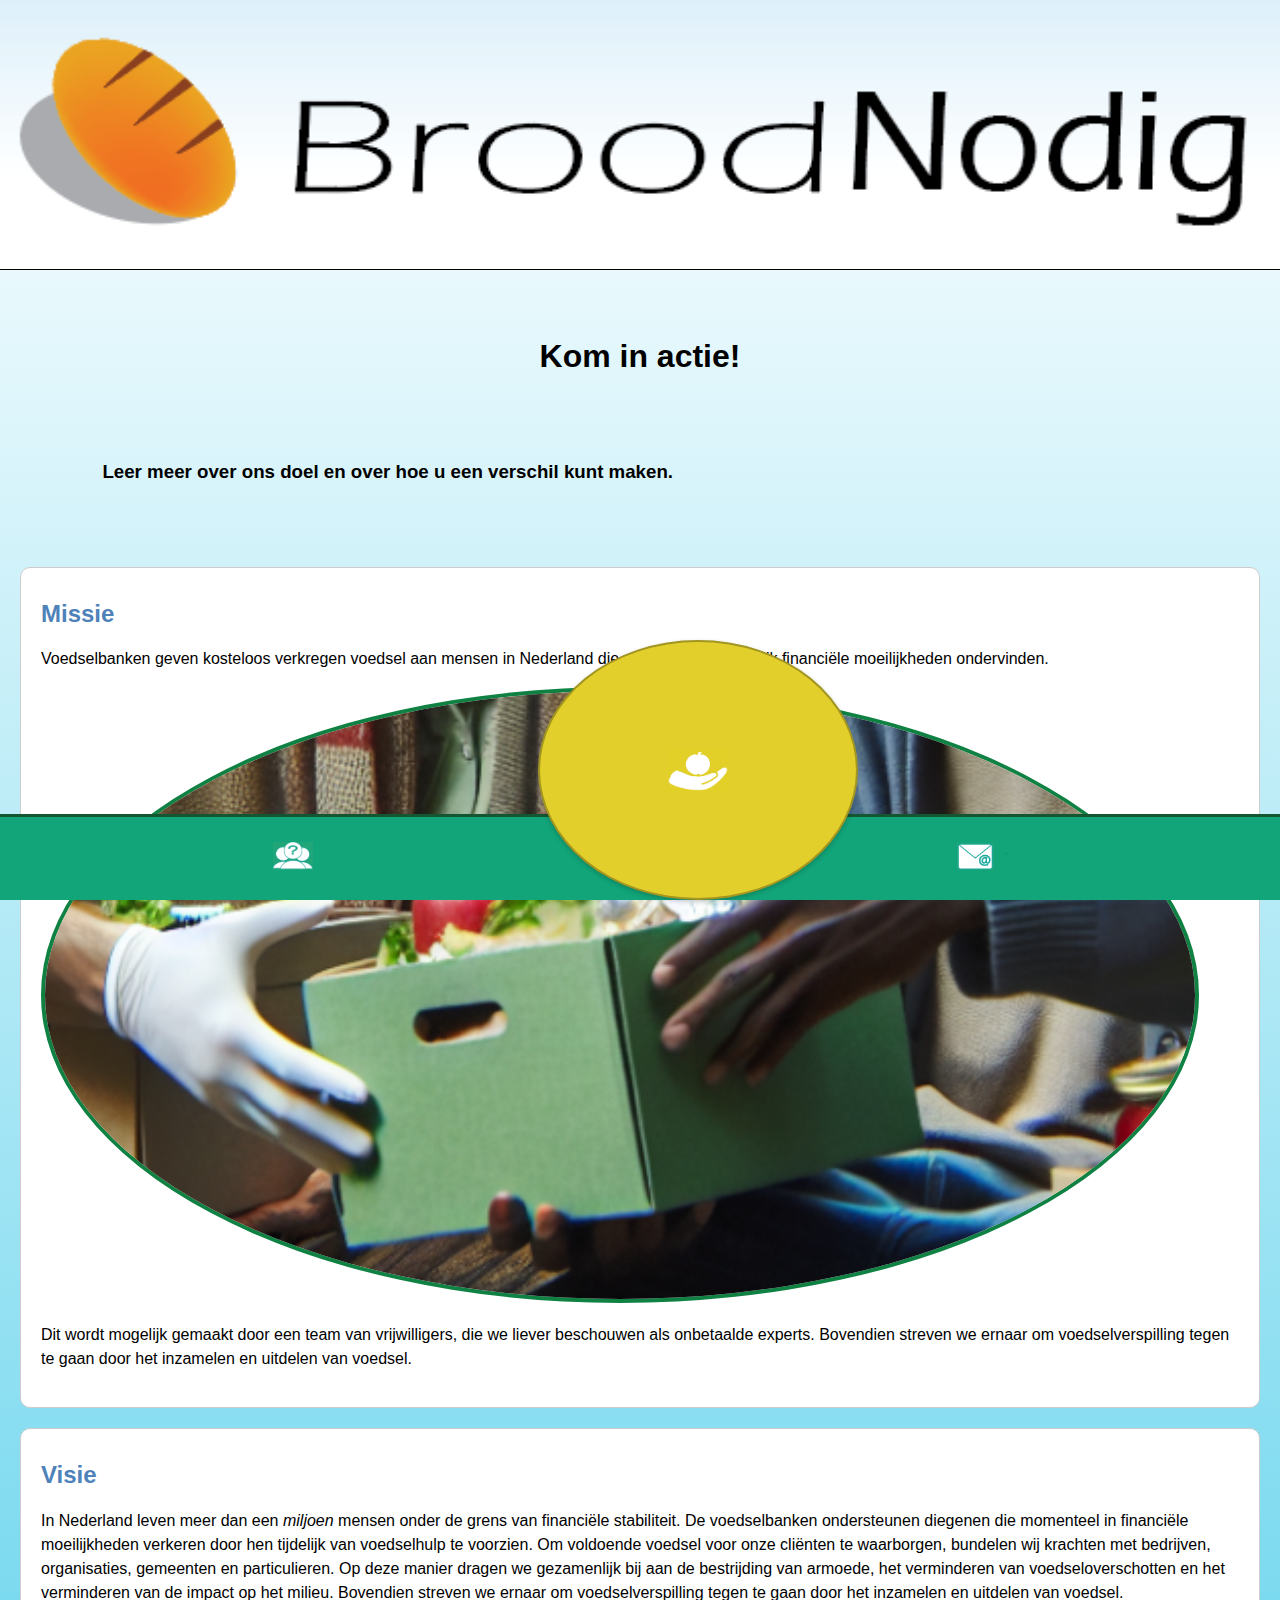
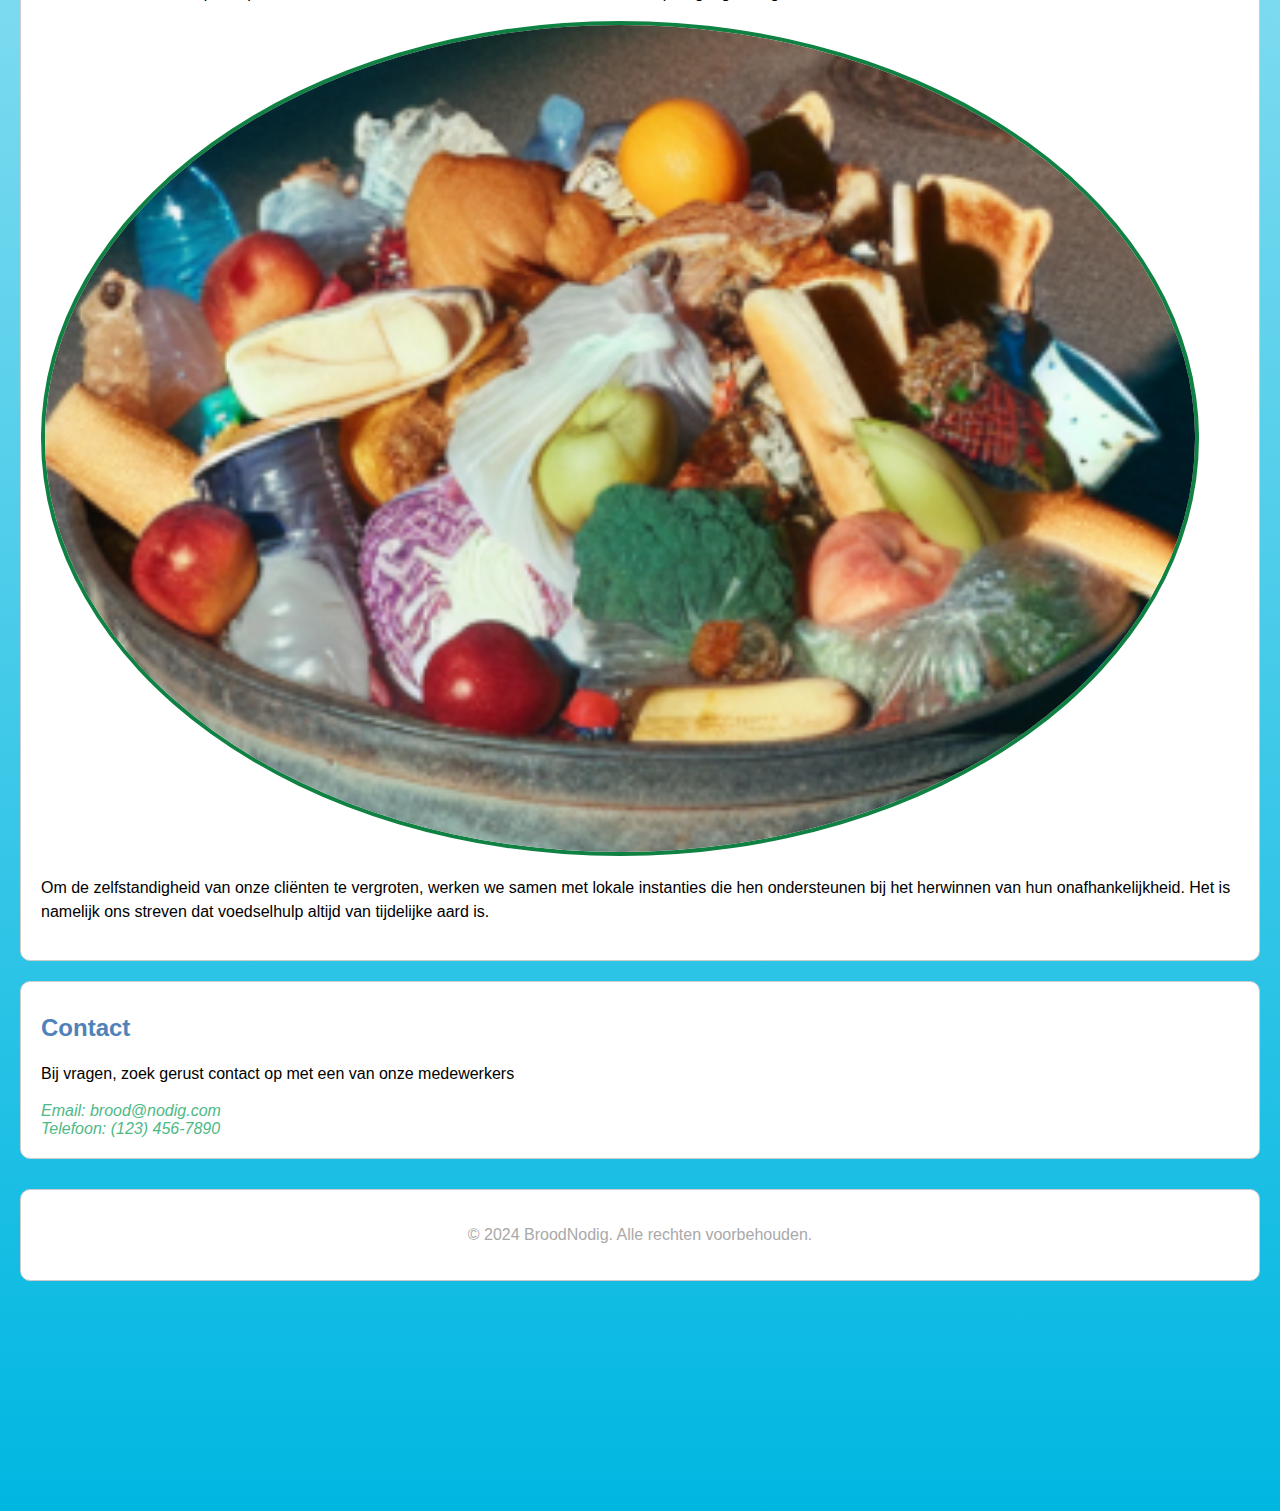
<file: index.html>
<!DOCTYPE html>
<html lang="en">

<head>
    <meta charset="UTF-8">
    <meta name="viewport" content="width=device-width, initial-scale=1.0">
    <link rel="stylesheet" href="stylesheet.css">
    <script src="script.js"></script>
    <title>BroodNodig</title>
</head>

<body>

    <header>
        <img class="borderb" src="images/logokoud.png" alt="BroodNodig" width="100%">
    </header>

    <nav>
        <ul>
            <li class="left"><a href="overOns.html"><img src="images/overOnsIcoon.png" width="40px"></a></li>
            <li><a href="contact.html"><img src="images/contactIcoon.png" width="50px"></a></li>
        </ul>
    </nav>
    <!-- Floating Action Button (FAB) -->
    <button class="fab"><a href="doneer.html"><img src="images/donateiconYellow.png" width="60px"></a></button>


    <h1 class="title">Kom in actie!</h1>
    <h3 class="invis">Leer meer over ons doel en over hoe u een verschil kunt maken.</h3>


    <section id="about">
        <h2>Missie</h2>
        <p>Voedselbanken geven kosteloos verkregen voedsel aan mensen in Nederland
            die op dit moment tijdelijk financiële moeilijkheden ondervinden.</p>

        <img class="boxOfFood" src="images/boxOfFood.png" alt="Een doos met boodschappen wordt uitgedeeld."
            width="96%">

        <p>Dit wordt mogelijk gemaakt door een team van vrijwilligers, die we liever
            beschouwen als onbetaalde experts. Bovendien streven we ernaar om
            voedselverspilling tegen te gaan door het inzamelen en uitdelen van voedsel.</p>
    </section>

    <section id="donate">
        <h2>Visie</h2>
        <p>In Nederland leven meer dan een <em>miljoen</em> mensen onder de grens van financiële
            stabiliteit. De voedselbanken ondersteunen diegenen die momenteel in financiële
            moeilijkheden verkeren door hen tijdelijk van voedselhulp te voorzien. Om
            voldoende voedsel voor onze cliënten te waarborgen, bundelen wij krachten
            met bedrijven, organisaties, gemeenten en particulieren. Op deze manier
            dragen we gezamenlijk bij aan de bestrijding van armoede, het verminderen
            van voedseloverschotten en het verminderen van de impact op het milieu. Bovendien streven we ernaar om
            voedselverspilling tegen te gaan door het inzamelen en uitdelen van voedsel.</p>

        <img class="boxOfFood" src="images/foodWasteSmall.png" alt="Een doos met boodschappen wordt uitgedeeld."
            width="96%">

        <p>Om de zelfstandigheid van onze cliënten te vergroten, werken we samen met
            lokale instanties die hen ondersteunen bij het herwinnen van hun
            onafhankelijkheid. Het is namelijk ons streven dat voedselhulp altijd
            van tijdelijke aard is.</p>
    </section>

    <section id="contact">
        <h2>Contact</h2>
        <p>Bij vragen, zoek gerust contact op met een van onze medewerkers
        </p>
        <address>
            Email: brood@nodig.com<br>
            Telefoon: (123) 456-7890
        </address>
    </section>

    <a id="top" class="hidden">&#8682;</a>

    <footer>
        <p>&copy; 2024 BroodNodig. Alle rechten voorbehouden.</p>
    </footer>

</body>

</html>
</file>
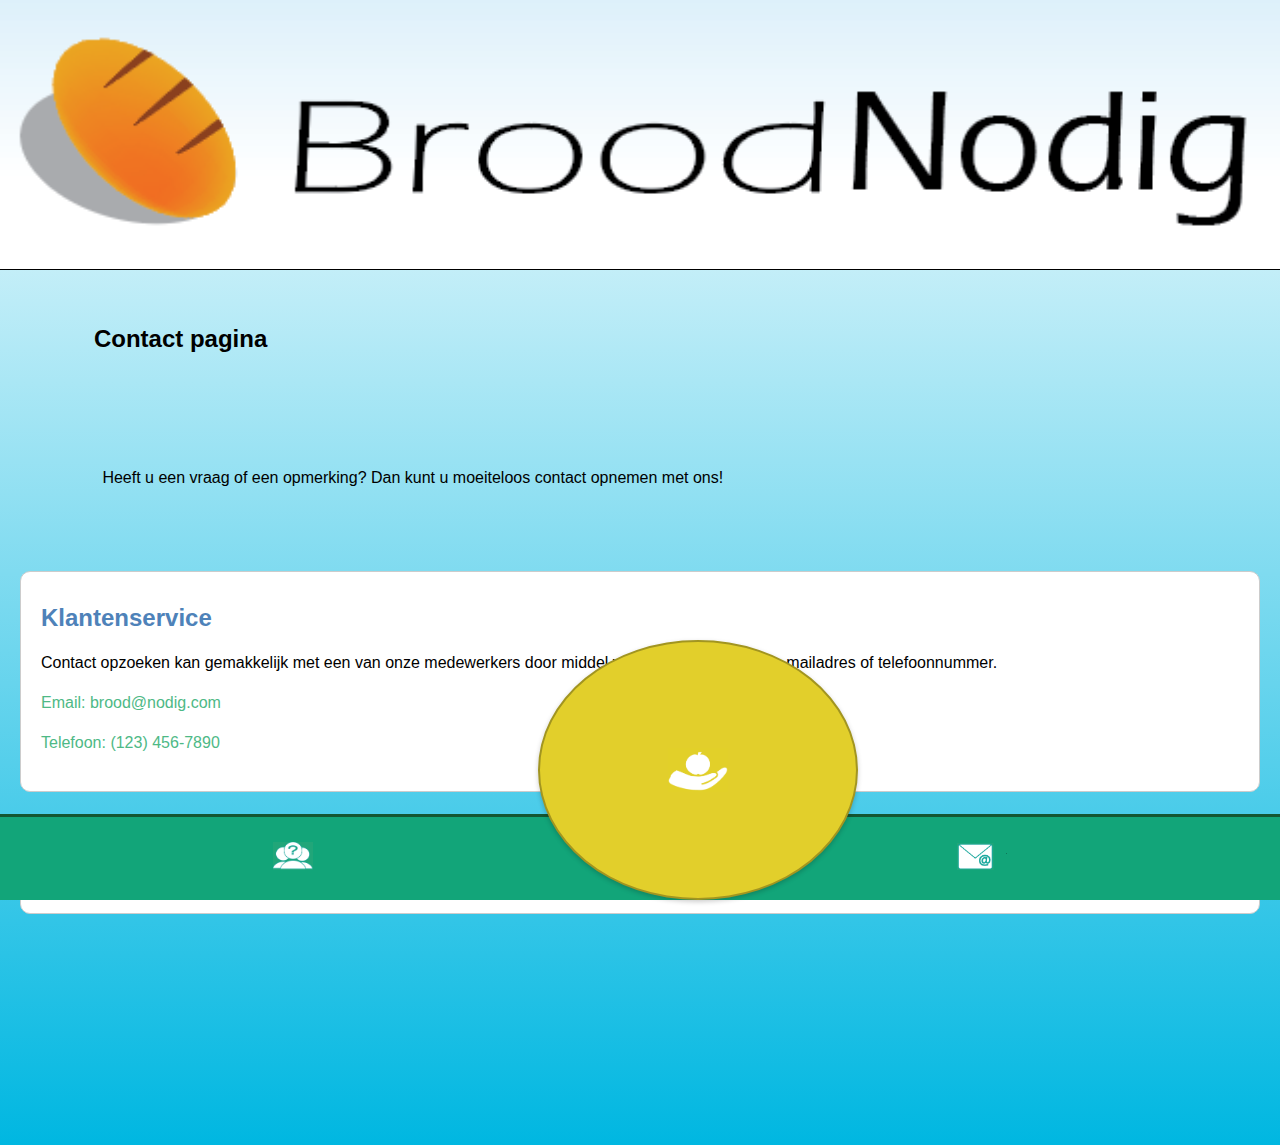
<file: contact.html>
<!DOCTYPE html>
<html lang="en">

<head>
    <meta charset="UTF-8">
    <meta name="viewport" content="width=device-width, initial-scale=1.0">
    <link rel="stylesheet" href="stylesheet.css">
    <link rel="stylesheet" href="https://cdnjs.cloudflare.com/ajax/libs/font-awesome/6.5.1/css/all.min.css"
        integrity="sha512-DTOQO9RWCH3ppGqcWaEA1BIZOC6xxalwEsw9c2QQeAIftl+Vegovlnee1c9QX4TctnWMn13TZye+giMm8e2LwA=="
        crossorigin="anonymous" referrerpolicy="no-referrer" />
    <title>BroodNodig</title>
</head>

<body>

    <header>
        <img class="borderb" src="images/logokoud.png" alt="BroodNodig" width="100%">
    </header>

    <nav>
        <ul>
            <li class="left"><a href="overOns.html"><img src="images/overOnsIcoon.png" width="40px"></a></li>
            <li><a href="contact.html"><img src="images/contactIcoon.png" width="50px"></a></li>
        </ul>
    </nav>
    <!-- Floating Action Button (FAB) -->
    <button class="fab"><a href="doneer.html"><img src="images/donateiconYellow.png" width="60px"></a></button>
    <div class="container">
        <a href="index.html"><button><i class="fa-solid fa-chevron-left"></i></button></a>
        <h2 class="invis">Contact pagina</h2>
    </div>
    <p class="invis">Heeft u een vraag of een opmerking? Dan kunt u moeiteloos contact opnemen met ons!</p>


    <section id="about">
        <h2>Klantenservice</h2>
        <p>Contact opzoeken kan gemakkelijk met een van onze medewerkers
            door middel van het onderstaande e-mailadres of telefoonnummer.
        </p>
        <p class="green">Email: brood@nodig.com</p>
        <p class="green"> Telefoon: (123) 456-7890</p>

    </section>
    <footer>
        <p>&copy; 2024 BroodNodig. Alle rechten voorbehouden.</p>
    </footer>

</body>

</html>
</file>
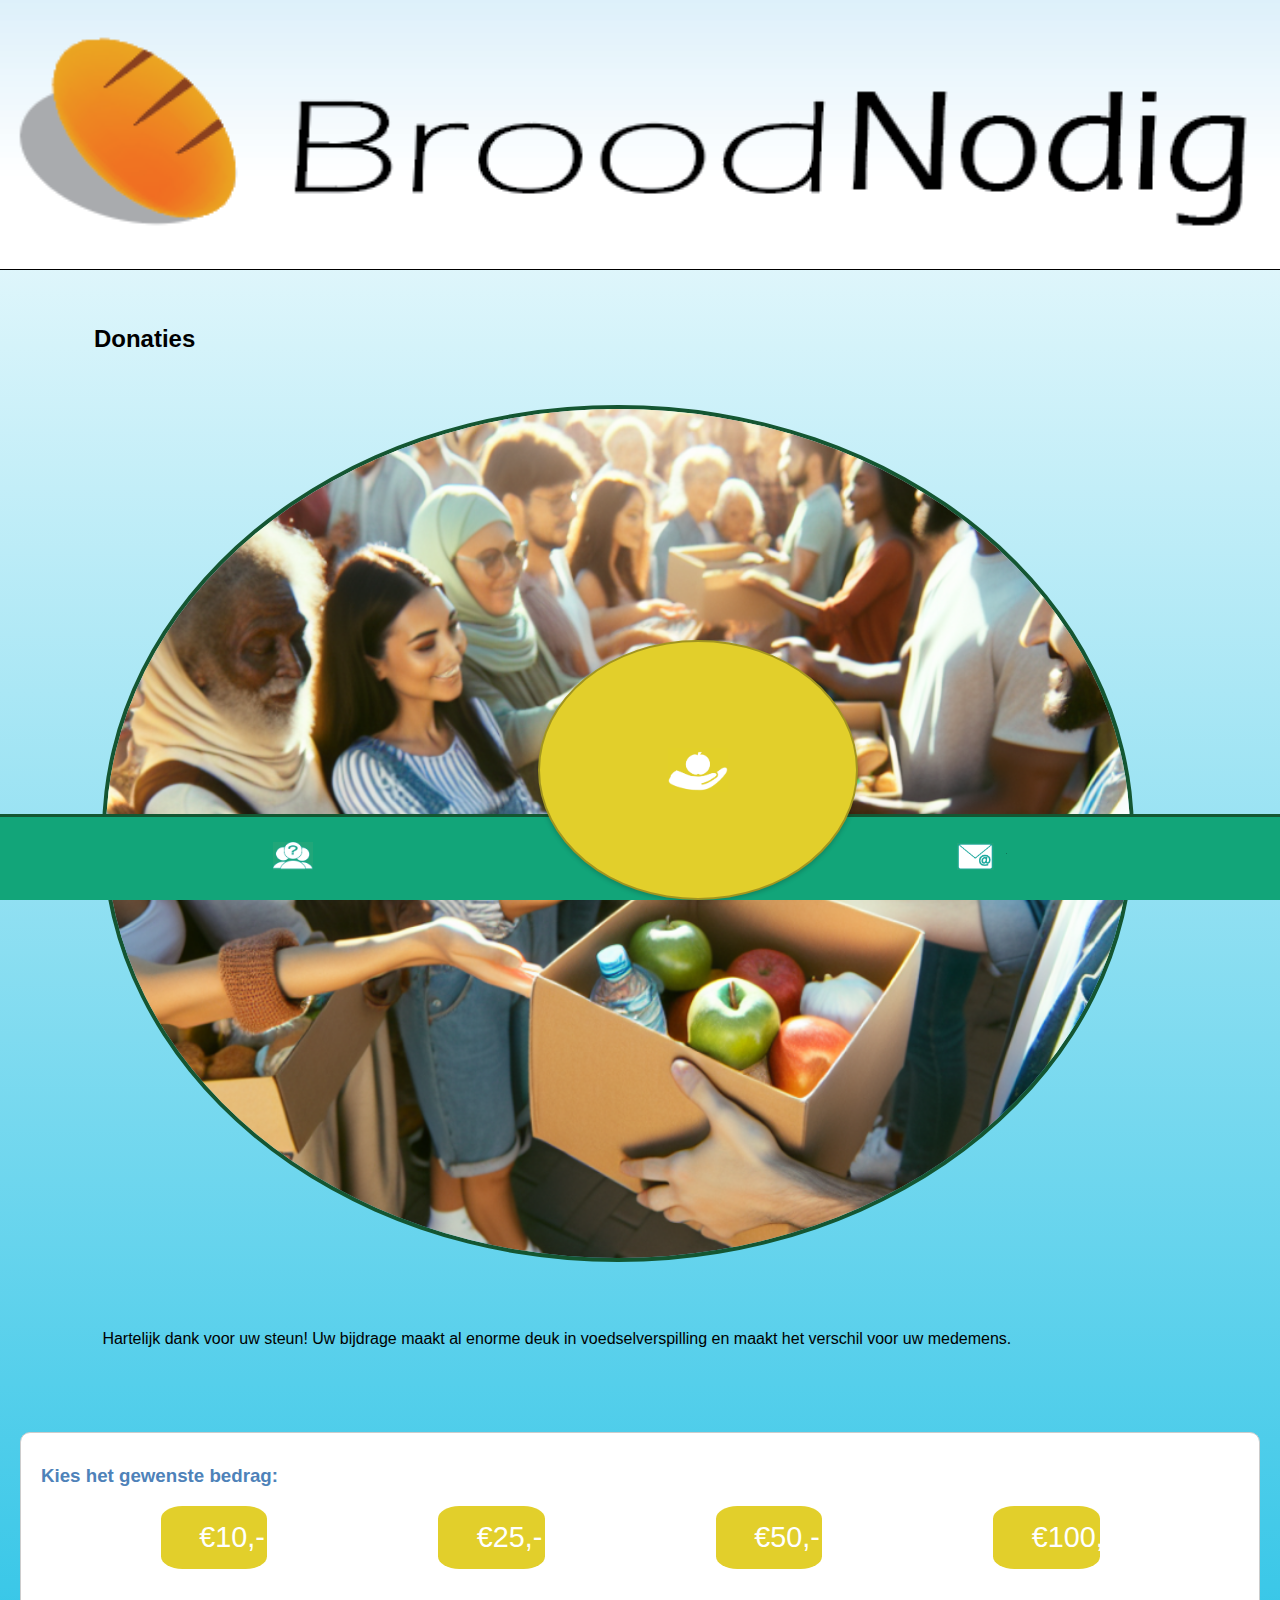
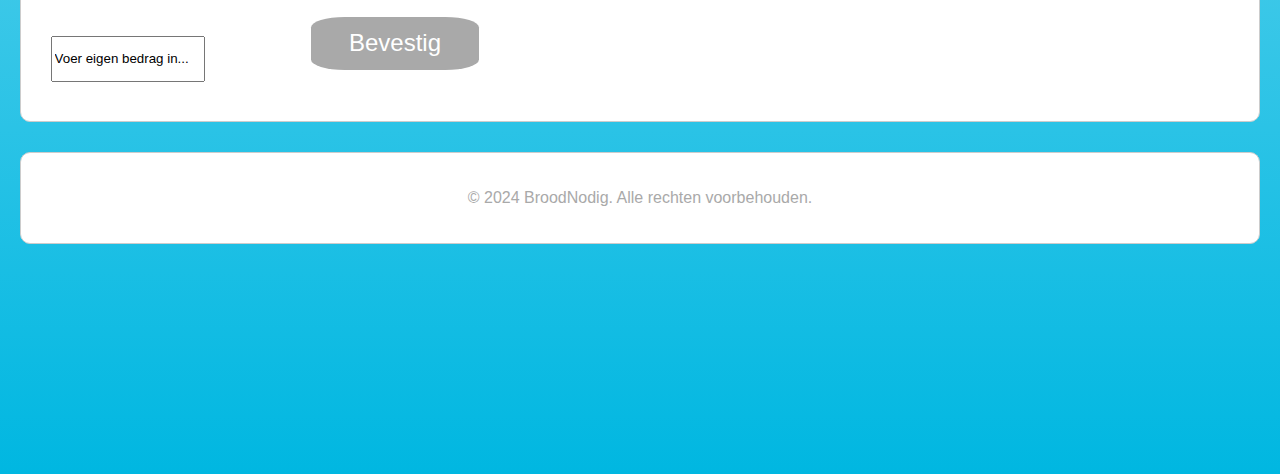
<file: doneer.html>
<!DOCTYPE html>
<html lang="en">

<head>
    <meta charset="UTF-8">
    <meta name="viewport" content="width=device-width, initial-scale=1.0">
    <link rel="stylesheet" href="stylesheet.css">
    <link rel="stylesheet" href="https://cdnjs.cloudflare.com/ajax/libs/font-awesome/6.5.1/css/all.min.css"
        integrity="sha512-DTOQO9RWCH3ppGqcWaEA1BIZOC6xxalwEsw9c2QQeAIftl+Vegovlnee1c9QX4TctnWMn13TZye+giMm8e2LwA=="
        crossorigin="anonymous" referrerpolicy="no-referrer" />
    <script src="script.js"></script>
    <title>BroodNodig</title>
</head>

<body>

    <header>
        <img class="borderb" src="images/logokoud.png" alt="BroodNodig" width="100%">
    </header>

    <nav>
        <ul>
            <li class="left"><a href="overOns.html"><img src="images/overOnsIcoon.png" width="40px"></a></li>
            <li><a href="contact.html"><img src="images/contactIcoon.png" width="50px"></a></li>
        </ul>
    </nav>
    <!-- Floating Action Button (FAB) -->
    <button class="fab"><a href="doneer.html"><img src="images/donateiconYellow.png" width="60px"></a></button>
    <div class="container">
        <a href="index.html"><button><i class="fa-solid fa-chevron-left"></i></button></a>
        <h2 class="invis">Donaties</h2>
    </div>

    <img class="donimg" src="images/happyCrowd.png" alt="Dozen met eten worden uitgedeeld." width="80%">

    <p class="invis">Hartelijk dank voor uw steun! Uw bijdrage maakt
        al enorme deuk in voedselverspilling en maakt het verschil
        voor uw medemens.</p>


    <section id="about">
        <h3>Kies het gewenste bedrag:</h3>
        <div class="doncontainer">
            <button class="numbtn">€10,-</button>
            <button class="numbtn">€25,-</button>
            <button class="numbtn">€50,-</button>
            <button class="numbtn">€100,-</button>
        </div>
        <div class="container">
            <input id="textBox" onclick="clearText()" type="text" value="Voer eigen bedrag in...">
            <button class="conbtn">Bevestig</button>
        </div>
    </section>

    <footer>
        <p>&copy; 2024 BroodNodig. Alle rechten voorbehouden.</p>
    </footer>
    <script>
        document.addEventListener("DOMContentLoaded", function () {
            var textBox = document.getElementById('textBox');

            if (textBox) {
                textBox.addEventListener('click', clearText);
            }

            function clearText() {
                if (textBox) {
                    textBox.value = '';
                }
            }
        });
    </script>

</body>

</html>
</file>
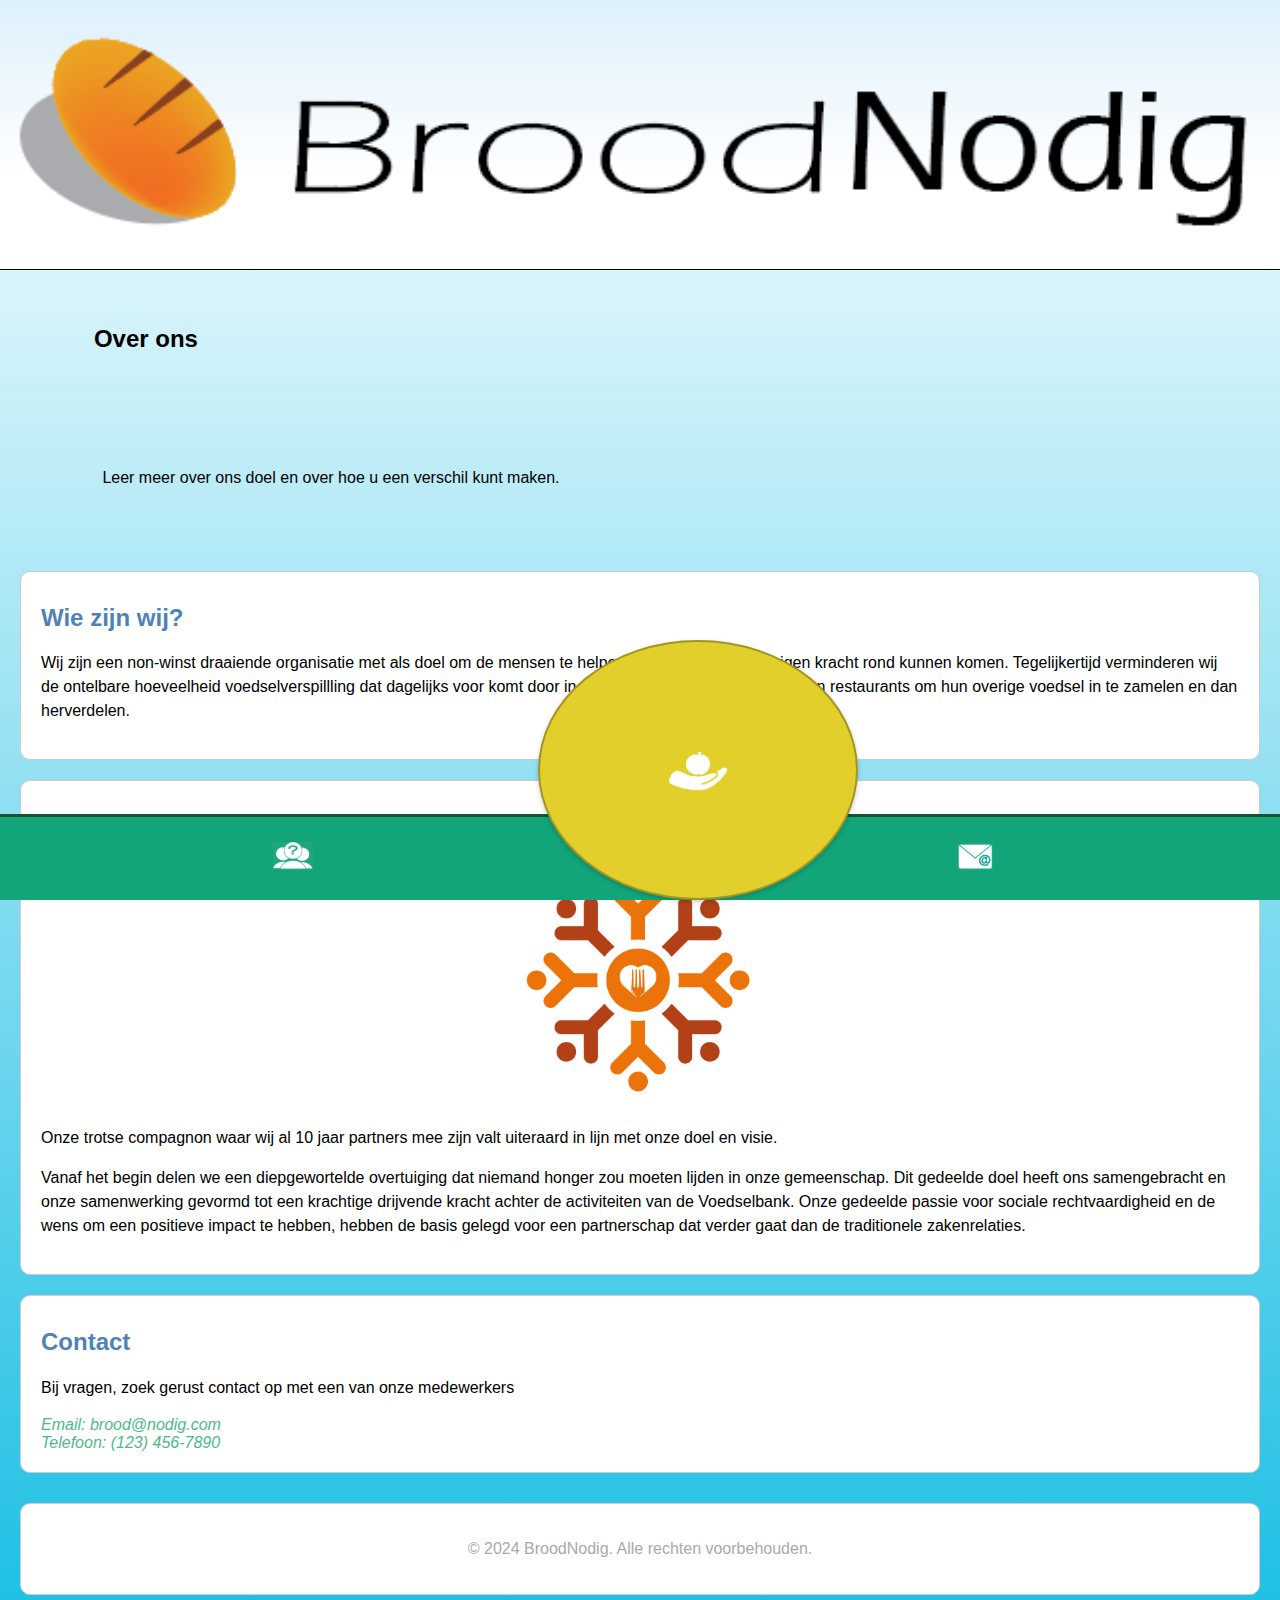
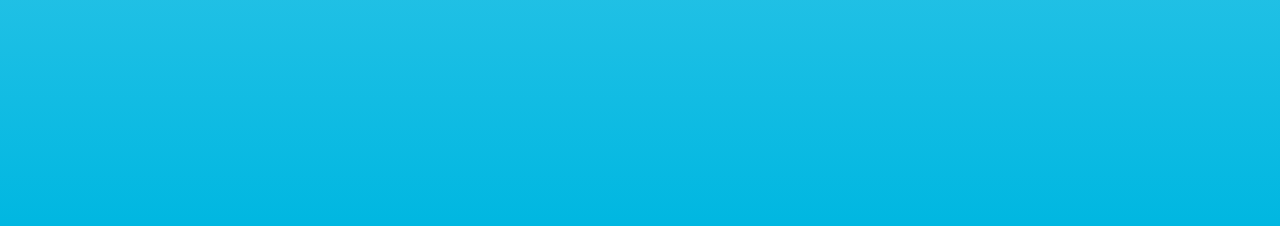
<file: overOns.html>
<!DOCTYPE html>
<html lang="en">

<head>
    <meta charset="UTF-8">
    <meta name="viewport" content="width=device-width, initial-scale=1.0">
    <link rel="stylesheet" href="stylesheet.css">
    <link rel="stylesheet" href="https://cdnjs.cloudflare.com/ajax/libs/font-awesome/6.5.1/css/all.min.css"
        integrity="sha512-DTOQO9RWCH3ppGqcWaEA1BIZOC6xxalwEsw9c2QQeAIftl+Vegovlnee1c9QX4TctnWMn13TZye+giMm8e2LwA=="
        crossorigin="anonymous" referrerpolicy="no-referrer" />
    <script src="script.js"></script>
    <title>BroodNodig</title>
</head>

<body>

    <header>
        <img class="borderb" src="images/logokoud.png" alt="BroodNodig" width="100%">
    </header>

    <nav>
        <ul>
            <li class="left"><a href="overOns.html"><img src="images/overOnsIcoon.png" width="40px"></a></li>
            <li><a href="contact.html"><img src="images/contactIcoon.png" width="50px"></a></li>
        </ul>
    </nav>
    <!-- Floating Action Button (FAB) -->
    <button class="fab"><a href="doneer.html"><img src="images/donateiconYellow.png" width="60px"></a></button>

    <div class="container">
        <a href="index.html"><button><i class="fa-solid fa-chevron-left"></i></button></a>
        <h2 class="invis">Over ons</h2>
    </div>
    <p class="invis">Leer meer over ons doel en over hoe u een verschil kunt maken.</p>


    <section id="about">
        <h2>Wie zijn wij?</h2>
        <p>Wij zijn een non-winst draaiende organisatie met als doel om de mensen te
            helpen die (tijdelijk) niet op eigen kracht rond kunnen komen. Tegelijkertijd
            verminderen wij de ontelbare hoeveelheid voedselverspillling dat dagelijks
            voor komt door in contact te komen met bedrijven en restaurants om hun overige
            voedsel in te zamelen en dan herverdelen.</p>
    </section>

    <section id="donate">
        <h2>In samenwerking met de Voedselbank</h2>
        <img class="sponsor" src="images/voedselbankLogo.png" alt="Voedselbank logo">
        <p>Onze trotse compagnon waar wij al 10 jaar partners
            mee zijn valt uiteraard in lijn met onze doel en visie.</p>
        <p>Vanaf het begin delen we een diepgewortelde
            overtuiging dat niemand honger zou moeten lijden in onze
            gemeenschap. Dit gedeelde doel heeft ons samengebracht
            en onze samenwerking gevormd tot een krachtige drijvende
            kracht achter de activiteiten van de Voedselbank. Onze
            gedeelde passie voor sociale rechtvaardigheid en de wens
            om een positieve impact te hebben, hebben de basis gelegd
            voor een partnerschap dat verder gaat dan de traditionele
            zakenrelaties. </p>
    </section>

    <section id="contact">
        <h2>Contact</h2>
        <p>Bij vragen, zoek gerust contact op met een van onze medewerkers
        </p>
        <address>
            Email: brood@nodig.com<br>
            Telefoon: (123) 456-7890
        </address>
    </section>

    <a id="top" class="hidden">&#8682;</a>
    <footer>
        <p>&copy; 2024 BroodNodig. Alle rechten voorbehouden.</p>
    </footer>

</body>

</html>
</file>
<file: stylesheet.css>
/*//////////////////////////////////GENERAL BODY//////////////////////////////////*/
body {
    margin: 0;
    padding: 0;
    background-color: #4EB986;
    background-image: linear-gradient(white, #00B7E1);
    font-family: 'Trebuchet MS', 'Lucida Sans Unicode', 'Lucida Grande', 'Lucida Sans', Arial, sans-serif;
}

section,
footer {
    margin: 20px;
    padding: 20px;
    border: 1px solid #ccc;
    border-radius: 10px;
    background-color: #4E82B9;
}

nav {
    position: fixed;
    bottom: 0;
    margin: 0;
    width: 100%;
    padding: 2% 0;
    border-top: 3px solid #145632;
    background-color: #12A579;
}

nav ul {
    padding: 0;
    margin: 0;
    text-align: center;
}

nav li {
    display: inline;
}

.left {
    margin-right: 50%;
}

nav a {
    text-decoration: none;
    color: white;
}

.fab {
    display: flex;
    align-items: center;
    justify-content: center;
    position: fixed;
    bottom: 0px;
    right: 33%;
    background-color: #E2CF2B;
    color: white;
    border: 2px solid #a29520;
    border-radius: 50%;
    padding: 10% 10% 10% 10%;
    font-size: 24px;
    cursor: pointer;
    box-shadow: 0px 2px 5px rgba(0, 0, 0, 0.2);
}

.fab a {
    display: flex;
    align-items: center;
    justify-content: center;
    width: 100%;
    height: 100%;
}

h2,
h3 {
    color: #4E82B9;
    margin-top: 1%;
}


section {
    background-color: white;
    color: #4EB986;
}

section>p {
    line-height: 150%;
    color: black;
}

button {
    cursor: pointer;
    background-color: transparent;
    border: none;
    font-size: 1.8em;
    height: 2.2em;
    margin-left: 40%;
}

footer {
    margin-top: 30px;
    text-align: center;
    color: darkgrey;
    background-color: white;
    margin-bottom: 18%;
}

#top {
    position: fixed;
    bottom: 10%;
    margin-left: 82%;
    float: right;
    text-decoration: none;
    padding: 0.3em 0.5em;
    font-family: sans-serif;
    color: #fff;
    background: #E2CF2B;
    border: 2px solid #a29520;
    border-radius: 100px;
    transition: opacity 0.3s, transform 0.3s;
    font-size: 2em;

    margin-top: calc(0vh + var(--offset));
    --offset: -4%;

    cursor: pointer;
}

.hidden {
    display: none;
}

/*/////////////////////////////////////INDEX/////////////////////////////////////*/

.title {
    text-align: center;
    margin-top: 5%;
    color: black;
}

.invis {
    margin: 0 8%;
    padding: 5% 0;
    color: black;
}

.boxOfFood {
    border-radius: 50%;
    border: 4px solid #0f8243;
}

/*/////////////////////////////////////ABOUT US/////////////////////////////////////*/
.container {
    display: flex;
    width: 80%;
}

.borderb {
    border-bottom: 1px solid black;
}

.sponsor {
    width: 20%;
    height: 20%;
    margin-left: 40%;


}

/*/////////////////////////////////////DONATE/////////////////////////////////////*/
.donimg{
    border-radius: 50%;
    border: 4px solid #145632;
    margin-left: 8%;
}

.doncontainer {
    display: flex;
    width: 80%;
    flex-wrap: wrap;
    flex-direction: row;
    justify-content: space-between;
    margin-left: 10%;
}

.numbtn {
    background-color: #E2CF2B;
    color: white;
    text-align: center;
    margin: 0 2% 5% 0;
    padding: 0 4%;
    width: 3.7em;
    border-radius: 20%;
}

#textBox {
    height: 3em;
    width: 11em;
    margin: 2% 1%;
}

.conbtn {
    background-color: darkgray;
    color: white;
    /* text-align: center; */
    /* margin: 0 10% 5% 0; */
    padding: 0 4%;
    border-radius: 20%;
    font-size: 1.5em;
    margin-left: 10%;
}


/*/////////////////////////////////////CONTACT/////////////////////////////////////*/
.green {
    color: #4EB986;
}
</file>
